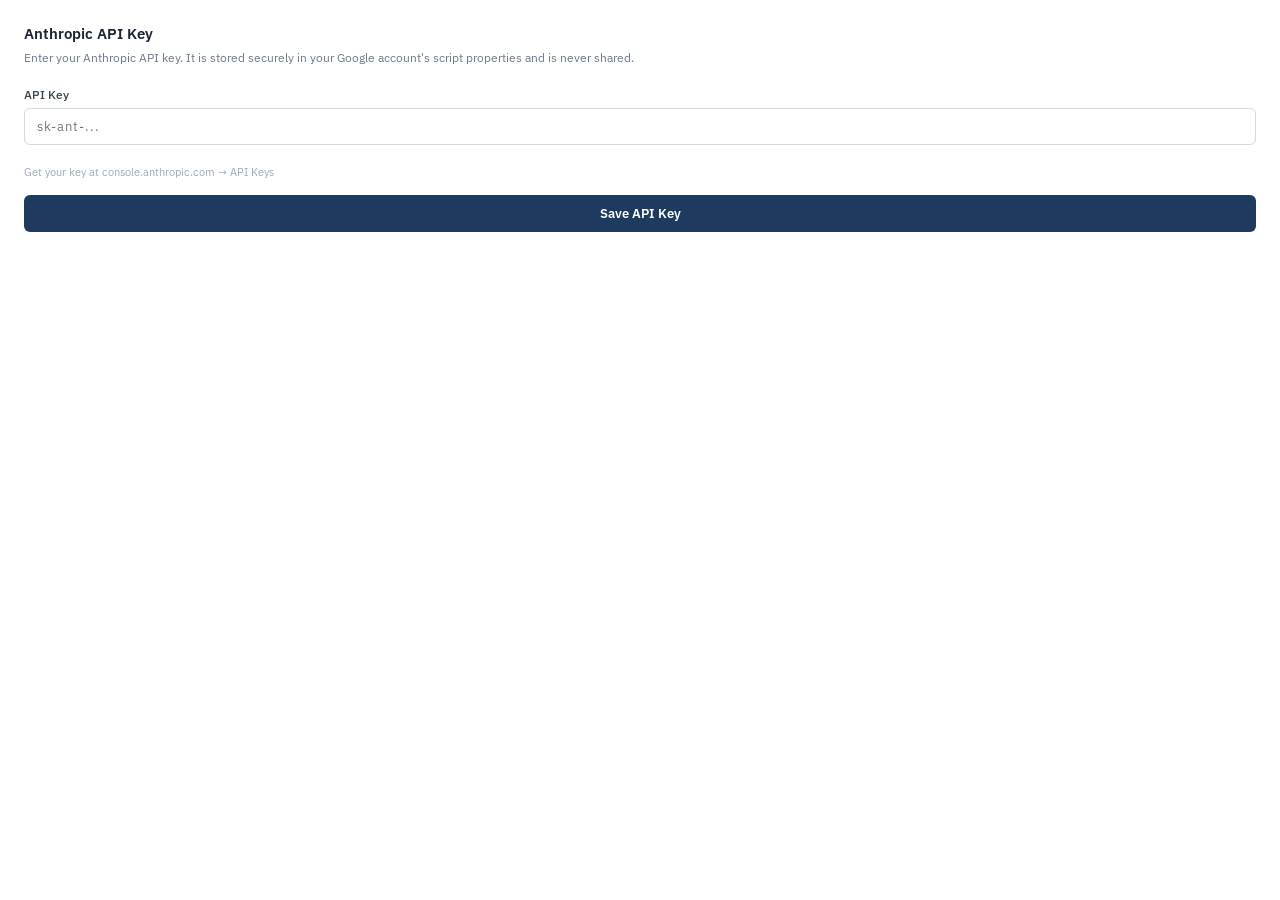
<file: apps-script/Settings.html>
<!DOCTYPE html>
<html>
<head>
  <meta charset="UTF-8">
  <link href="https://fonts.googleapis.com/css2?family=IBM+Plex+Sans:wght@400;500;600&display=swap" rel="stylesheet">
  <style>
    * { box-sizing: border-box; margin: 0; padding: 0; }
    body {
      font-family: 'IBM Plex Sans', Arial, sans-serif;
      font-size: 13px;
      background: #fff;
      color: #1A2332;
      padding: 24px;
    }
    h2 { font-size: 15px; font-weight: 600; margin-bottom: 6px; }
    p { font-size: 12px; color: #6B7A8D; line-height: 1.5; margin-bottom: 20px; }
    label { font-size: 12px; font-weight: 500; display: block; margin-bottom: 6px; color: #374151; }
    input[type=text] {
      width: 100%;
      padding: 9px 12px;
      border: 1.5px solid #D1D9E6;
      border-radius: 6px;
      font-family: 'IBM Plex Sans', Arial, sans-serif;
      font-size: 13px;
      outline: none;
      transition: border-color 0.15s;
      margin-bottom: 16px;
      letter-spacing: 1px;
    }
    input[type=text]:focus { border-color: #4A9EFF; }
    .btn {
      width: 100%;
      padding: 10px;
      background: #1E3A5F;
      color: #fff;
      border: none;
      border-radius: 6px;
      font-family: 'IBM Plex Sans', Arial, sans-serif;
      font-size: 13px;
      font-weight: 600;
      cursor: pointer;
      transition: background 0.15s;
    }
    .btn:hover { background: #2A4E7C; }
    .msg { margin-top: 12px; font-size: 12px; padding: 8px 10px; border-radius: 5px; display: none; }
    .msg.success { background: #EAF3DE; color: #3B6D11; display: block; }
    .msg.error { background: #FCEBEB; color: #A32D2D; display: block; }
    .hint { font-size: 11px; color: #9AAABB; margin-top: 4px; margin-bottom: 16px; }
  </style>
</head>
<body>
  <h2>Anthropic API Key</h2>
  <p>Enter your Anthropic API key. It is stored securely in your Google account's script properties and is never shared.</p>

  <label for="apiKey">API Key</label>
  <input type="text" id="apiKey" placeholder="sk-ant-..." autocomplete="off">
  <div class="hint">Get your key at console.anthropic.com → API Keys</div>

  <button class="btn" onclick="save()">Save API Key</button>
  <div id="msg" class="msg"></div>

  <script>
    function save() {
      var key = document.getElementById('apiKey').value.trim();
      if (!key) {
        showMsg('error', 'Please enter a valid API key.');
        return;
      }
      google.script.run
        .withSuccessHandler(function(result) {
          if (result.success) {
            showMsg('success', '✓ API key saved successfully.');
            setTimeout(function() { google.script.host.close(); }, 1200);
          } else {
            showMsg('error', result.message || 'Failed to save.');
          }
        })
        .withFailureHandler(function(err) {
          showMsg('error', err.message || 'Error saving key.');
        })
        .saveApiKey(key);
    }

    function showMsg(type, text) {
      var el = document.getElementById('msg');
      el.className = 'msg ' + type;
      el.textContent = text;
    }
  </script>
</body>
</html>
</file>
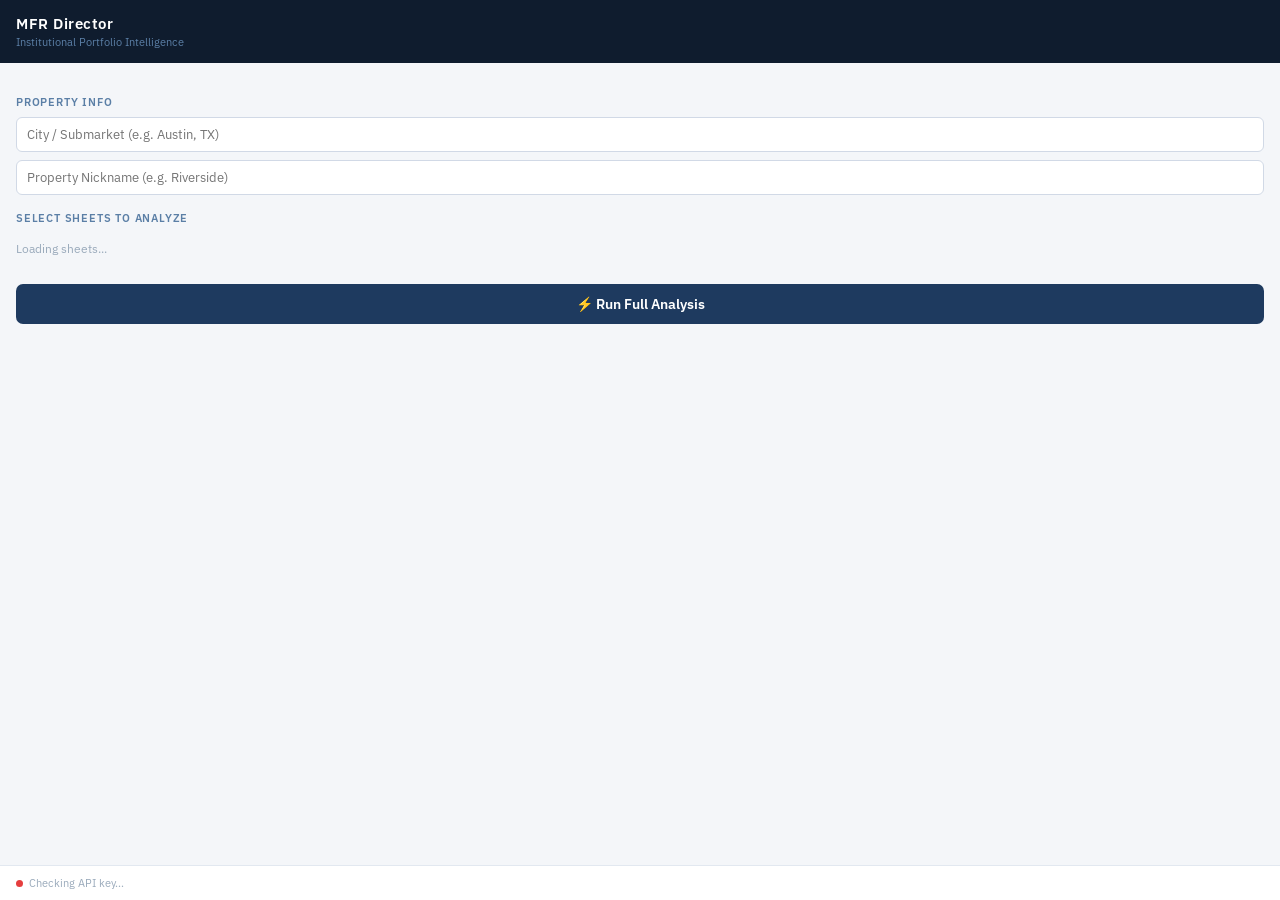
<file: apps-script/Sidebar.html>
<!DOCTYPE html>
<html>
<head>
  <meta charset="UTF-8">
  <link href="https://fonts.googleapis.com/css2?family=IBM+Plex+Sans:wght@400;500;600&display=swap" rel="stylesheet">
  <style>
    * { box-sizing: border-box; margin: 0; padding: 0; }
    body {
      font-family: 'IBM Plex Sans', Arial, sans-serif;
      font-size: 13px;
      background: #F4F6F9;
      color: #1A2332;
      height: 100vh;
      display: flex;
      flex-direction: column;
    }

    .header {
      background: #0F1C2E;
      padding: 14px 16px;
      color: #fff;
    }
    .header-title {
      font-size: 15px;
      font-weight: 600;
      letter-spacing: 0.5px;
    }
    .header-sub {
      font-size: 11px;
      color: #5B7FA6;
      margin-top: 2px;
    }

    .body {
      flex: 1;
      overflow-y: auto;
      padding: 16px;
    }

    .section-label {
      font-size: 11px;
      font-weight: 600;
      color: #5B7FA6;
      text-transform: uppercase;
      letter-spacing: 0.8px;
      margin: 16px 0 8px;
    }
    .section-label:first-child { margin-top: 0; }

    input[type=text] {
      width: 100%;
      padding: 8px 10px;
      border: 1.5px solid #D1D9E6;
      border-radius: 6px;
      font-family: 'IBM Plex Sans', Arial, sans-serif;
      font-size: 13px;
      color: #1A2332;
      background: #fff;
      outline: none;
      transition: border-color 0.15s;
    }
    input[type=text]:focus { border-color: #4A9EFF; }

    .sheet-list { display: flex; flex-direction: column; gap: 6px; }

    .sheet-item {
      display: flex;
      align-items: center;
      gap: 8px;
      padding: 8px 10px;
      background: #fff;
      border: 1.5px solid #E2E8F0;
      border-radius: 6px;
      cursor: pointer;
      transition: border-color 0.15s;
    }
    .sheet-item:hover { border-color: #4A9EFF; }
    .sheet-item.selected { border-color: #1E3A5F; background: #EFF6FF; }

    .sheet-check {
      width: 16px; height: 16px;
      border: 2px solid #C5D0DF;
      border-radius: 3px;
      display: flex; align-items: center; justify-content: center;
      flex-shrink: 0;
      transition: all 0.15s;
    }
    .sheet-item.selected .sheet-check {
      background: #1E3A5F;
      border-color: #1E3A5F;
      color: #fff;
    }
    .sheet-name { flex: 1; font-size: 13px; font-weight: 500; }

    .report-type-select {
      padding: 4px 8px;
      border: 1px solid #D1D9E6;
      border-radius: 4px;
      font-size: 11px;
      color: #374151;
      background: #fff;
      outline: none;
      display: none;
    }
    .sheet-item.selected .report-type-select { display: block; }

    .status-bar {
      padding: 8px 10px;
      border-radius: 6px;
      font-size: 12px;
      margin-bottom: 12px;
      display: none;
    }
    .status-bar.warning { background: #FAEEDA; color: #854F0B; display: block; }
    .status-bar.error { background: #FCEBEB; color: #A32D2D; display: block; }
    .status-bar.success { background: #EAF3DE; color: #3B6D11; display: block; }

    .btn-run {
      width: 100%;
      padding: 11px;
      background: #1E3A5F;
      color: #fff;
      border: none;
      border-radius: 7px;
      font-family: 'IBM Plex Sans', Arial, sans-serif;
      font-size: 14px;
      font-weight: 600;
      cursor: pointer;
      transition: background 0.15s;
      display: flex;
      align-items: center;
      justify-content: center;
      gap: 8px;
      margin-top: 20px;
    }
    .btn-run:hover:not(:disabled) { background: #2A4E7C; }
    .btn-run:disabled { background: #9AAABB; cursor: not-allowed; }

    .spinner {
      width: 16px; height: 16px;
      border: 2px solid rgba(255,255,255,0.4);
      border-top-color: #fff;
      border-radius: 50%;
      animation: spin 0.7s linear infinite;
      display: none;
    }
    @keyframes spin { to { transform: rotate(360deg); } }

    .footer {
      padding: 10px 16px;
      border-top: 1px solid #E2E8F0;
      font-size: 11px;
      color: #9AAABB;
      background: #fff;
    }
    .api-status { display: flex; align-items: center; gap: 6px; }
    .api-dot {
      width: 7px; height: 7px;
      border-radius: 50%;
      background: #E53E3E;
    }
    .api-dot.ok { background: #38A169; }
  </style>
</head>
<body>

  <div class="header">
    <div class="header-title">MFR Director</div>
    <div class="header-sub">Institutional Portfolio Intelligence</div>
  </div>

  <div class="body">
    <div id="statusBar" class="status-bar"></div>

    <div class="section-label">Property Info</div>
    <input type="text" id="city" placeholder="City / Submarket (e.g. Austin, TX)" style="margin-bottom:8px">
    <input type="text" id="nickname" placeholder="Property Nickname (e.g. Riverside)">

    <div class="section-label">Select Sheets to Analyze</div>
    <div class="sheet-list" id="sheetList">
      <div style="color:#9AAABB; font-size:12px; padding:8px 0;">Loading sheets...</div>
    </div>

    <button class="btn-run" id="runBtn" onclick="runAnalysis()">
      <span id="btnSpinner" class="spinner"></span>
      <span id="btnText">⚡ Run Full Analysis</span>
    </button>
  </div>

  <div class="footer">
    <div class="api-status">
      <div class="api-dot" id="apiDot"></div>
      <span id="apiStatusText">Checking API key...</span>
    </div>
  </div>

  <script>
    var selectedSheets = {};

    // Load sheet names on open
    google.script.run
      .withSuccessHandler(function(names) {
        var list = document.getElementById('sheetList');
        if (!names || !names.length) {
          list.innerHTML = '<div style="color:#9AAABB;font-size:12px;padding:8px 0">No sheets found.</div>';
          return;
        }
        list.innerHTML = names.map(function(name) {
          return '<div class="sheet-item" id="item-' + encodeId(name) + '" onclick="toggleSheet(this, \'' + escJs(name) + '\')">' +
            '<div class="sheet-check" id="check-' + encodeId(name) + '">✓</div>' +
            '<span class="sheet-name">' + escHtml(name) + '</span>' +
            '<select class="report-type-select" id="type-' + encodeId(name) + '" onclick="event.stopPropagation()">' +
              '<option value="">Auto-detect</option>' +
              '<option value="Rent Roll">Rent Roll</option>' +
              '<option value="GPR">Gross Potential Rent (GPR)</option>' +
              '<option value="Aged Receivables">Aged Receivables</option>' +
              '<option value="Traffic">Traffic / CRM</option>' +
              '<option value="Box Score">Box Score</option>' +
              '<option value="Lease Expirations">Lease Expirations</option>' +
              '<option value="Resident Activity">Resident Activity</option>' +
              '<option value="Unit Availability">Unit Availability / Vacancy</option>' +
              '<option value="Market Rent Schedule">Market Rent Schedule</option>' +
              '<option value="Security Deposit">Security Deposit</option>' +
              '<option value="Conversion Ratios">Conversion Ratios</option>' +
              '<option value="Agent Audit">Agent Audit / Team</option>' +
            '</select>' +
          '</div>';
        }).join('');
      })
      .withFailureHandler(showError)
      .getSheetNames();

    // Check API key status
    google.script.run
      .withSuccessHandler(function(status) {
        var dot = document.getElementById('apiDot');
        var txt = document.getElementById('apiStatusText');
        if (status === 'configured') {
          dot.className = 'api-dot ok';
          txt.textContent = 'API key configured';
        } else {
          dot.className = 'api-dot';
          txt.textContent = 'API key missing — open Settings';
          showStatus('warning', 'API key not set. Click ⚙️ Settings in the menu to add your Anthropic key.');
        }
      })
      .withFailureHandler(function() {})
      .getApiKeyStatus();

    function toggleSheet(el, name) {
      var id = encodeId(name);
      if (selectedSheets[name]) {
        delete selectedSheets[name];
        el.classList.remove('selected');
      } else {
        selectedSheets[name] = true;
        el.classList.add('selected');
      }
    }

    function runAnalysis() {
      var city = document.getElementById('city').value.trim();
      var nickname = document.getElementById('nickname').value.trim();
      var sheets = Object.keys(selectedSheets);

      if (!city) return showStatus('error', 'Please enter a city / submarket.');
      if (!nickname) return showStatus('error', 'Please enter a property nickname.');
      if (!sheets.length) return showStatus('error', 'Select at least one sheet to analyze.');

      var config = {
        city: city,
        nickname: nickname,
        sheets: sheets.map(function(name) {
          var id = encodeId(name);
          var typeEl = document.getElementById('type-' + id);
          return { name: name, reportType: typeEl ? typeEl.value : '' };
        })
      };

      setLoading(true);
      showStatus('', '');

      google.script.run
        .withSuccessHandler(function(result) {
          setLoading(false);
          if (result.html) {
            showDashboard(result.html, nickname, result.resultsSheetName);
          } else if (result.rawResponse) {
            showRawResponse(result.rawResponse);
          } else {
            showStatus('error', 'No dashboard returned. Check your data and try again.');
          }
        })
        .withFailureHandler(function(err) {
          setLoading(false);
          showStatus('error', err.message || String(err));
        })
        .runAnalysis(config);
    }

    function showDashboard(html, nickname, resultsSheetName) {
      var modal = document.createElement('div');
      modal.style.cssText = 'position:fixed;inset:0;background:#0F1C2Ecc;z-index:999;display:flex;align-items:flex-start;justify-content:center;padding:20px;overflow-y:auto';

      var box = document.createElement('div');
      box.style.cssText = 'background:#fff;border-radius:12px;width:100%;max-width:1200px;overflow:hidden;';

      var toolbar = document.createElement('div');
      toolbar.style.cssText = 'background:#0F1C2E;padding:12px 20px;display:flex;align-items:center;justify-content:space-between;';
      toolbar.innerHTML =
        '<span style="color:#fff;font-weight:600;font-size:14px;">' + escHtml(nickname) + ' — MFR Analysis</span>' +
        '<div style="display:flex;gap:10px">' +
        (resultsSheetName ? '<button onclick="activateSheet(\'' + escJs(resultsSheetName) + '\')" style="background:#1E3A5F;color:#fff;border:none;padding:6px 14px;border-radius:5px;cursor:pointer;font-size:12px">View Summary Sheet</button>' : '') +
        '<button onclick="this.closest(\'div[style*=fixed]\').remove()" style="background:#A32D2D;color:#fff;border:none;padding:6px 14px;border-radius:5px;cursor:pointer;font-size:12px">✕ Close</button>' +
        '</div>';

      var iframe = document.createElement('iframe');
      iframe.style.cssText = 'width:100%;height:85vh;border:none;';
      iframe.srcdoc = html;

      box.appendChild(toolbar);
      box.appendChild(iframe);
      modal.appendChild(box);
      document.body.appendChild(modal);
    }

    function showRawResponse(text) {
      google.script.run.showRawResponseDialog(text);
    }

    function activateSheet(name) {
      google.script.run.activateSummarySheet(name);
    }

    function setLoading(on) {
      var btn = document.getElementById('runBtn');
      var spinner = document.getElementById('btnSpinner');
      var txt = document.getElementById('btnText');
      btn.disabled = on;
      spinner.style.display = on ? 'block' : 'none';
      txt.textContent = on ? 'Analyzing...' : '⚡ Run Full Analysis';
    }

    function showStatus(type, msg) {
      var bar = document.getElementById('statusBar');
      bar.className = 'status-bar ' + type;
      bar.textContent = msg;
      bar.style.display = msg ? 'block' : 'none';
    }

    function showError(err) {
      showStatus('error', err.message || String(err));
    }

    function encodeId(s) { return s.replace(/[^a-zA-Z0-9]/g, '_'); }
    function escHtml(s) { return String(s).replace(/&/g,'&amp;').replace(/</g,'&lt;').replace(/>/g,'&gt;').replace(/"/g,'&quot;'); }
    function escJs(s) { return String(s).replace(/\\/g,'\\\\').replace(/'/g,"\\'"); }
  </script>
</body>
</html>
</file>
